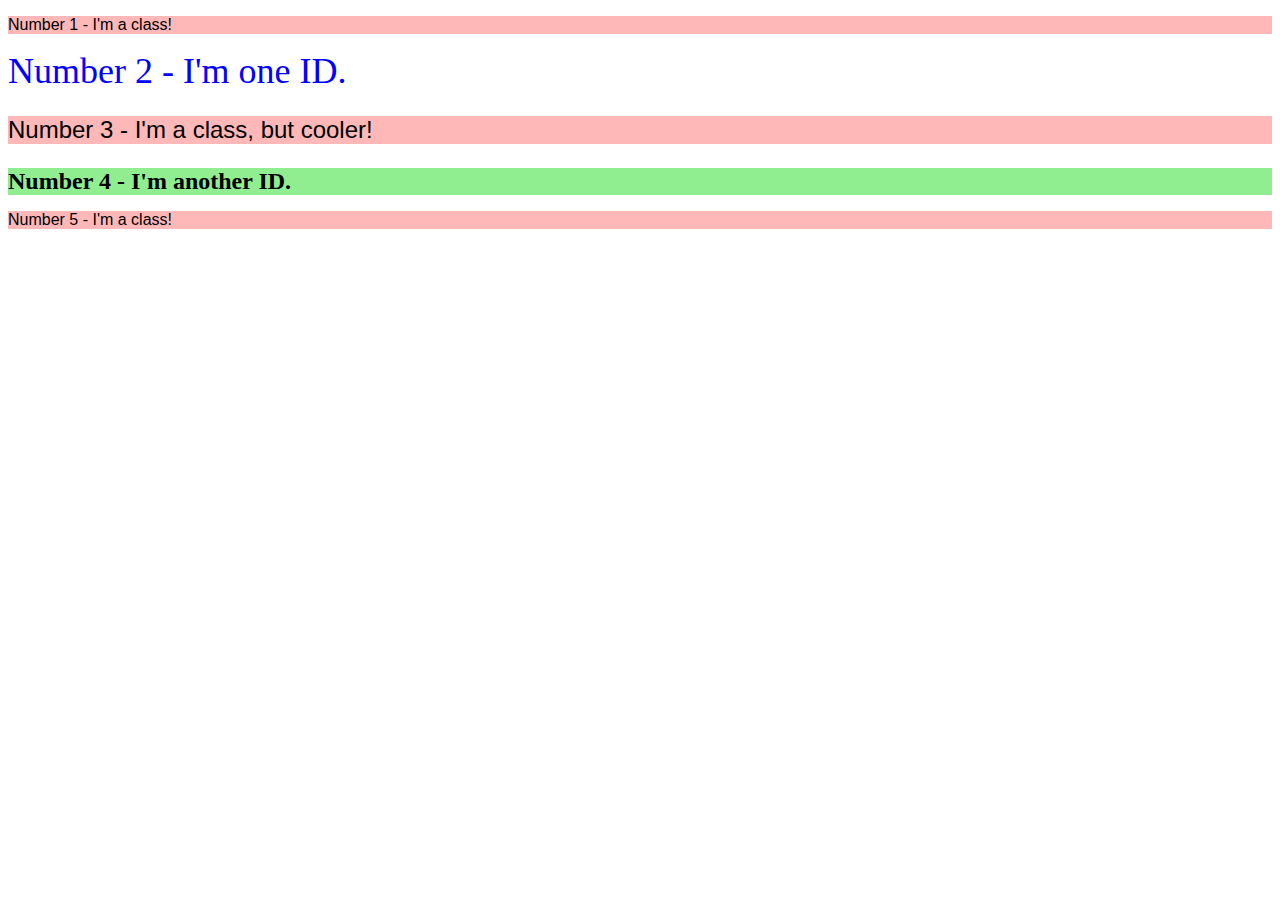
<file: odin_exercices/css-2/index.html>
<!DOCTYPE html>
<html lang="en">
<head>
  <meta charset="UTF-8">
  <meta http-equiv="X-UA-Compatible" content="IE=edge">
  <meta name="viewport" content="width=device-width, initial-scale=1.0">
  <title>Class and ID Selectors</title>
  <link rel="stylesheet" href="./style.css">
</head>
<body>
  <p class="odd_numbers">Number 1 - I'm a class!</p>
  <div id="number_2">Number 2 - I'm one ID.</div>
  <p class="odd_numbers number_3">Number 3 - I'm a class, but cooler!</p>
  <div id="number_4">Number 4 - I'm another ID.</div>
  <p class="odd_numbers">Number 5 - I'm a class!</p>
</body>
</html>
</file>
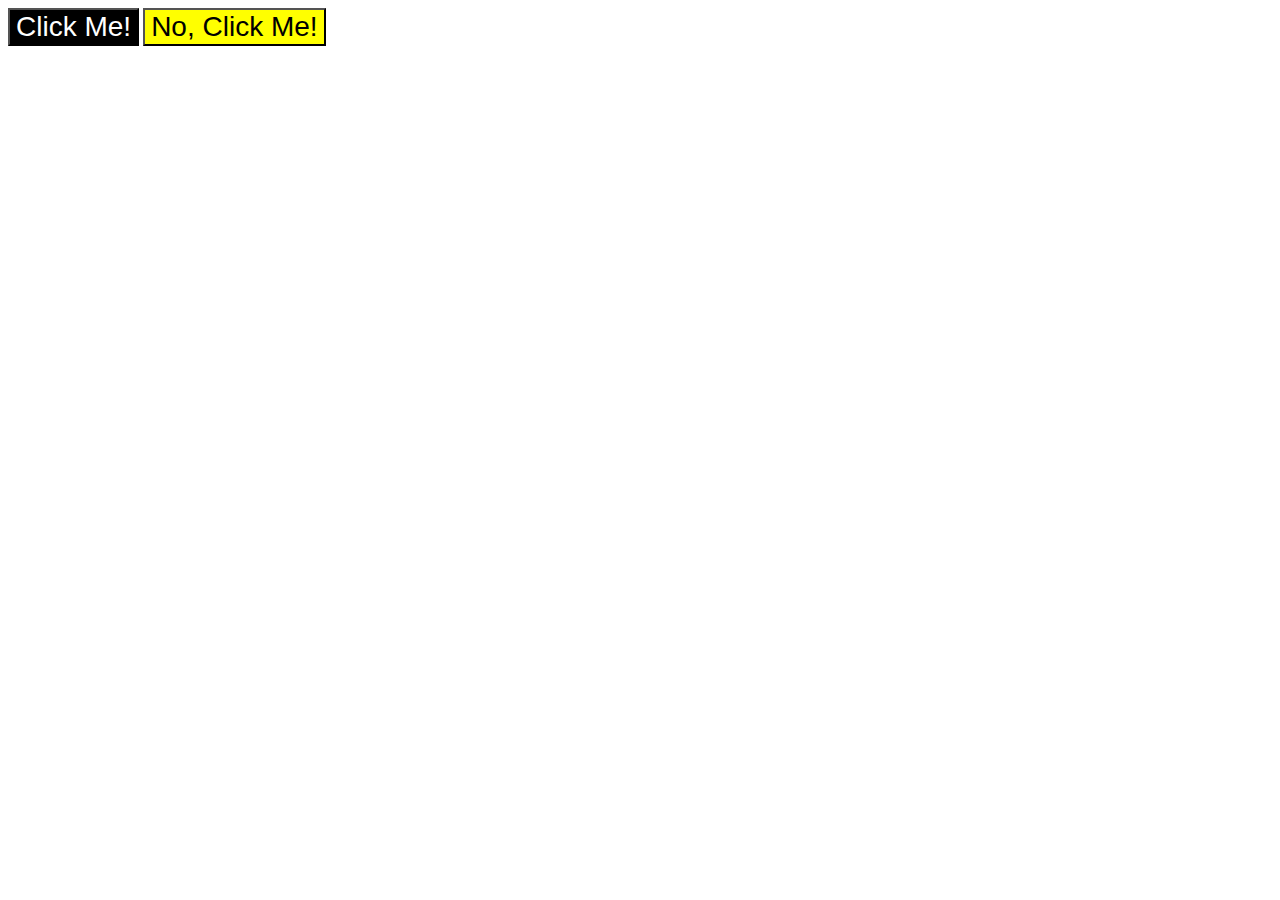
<file: odin_exercices/css-3/index.html>
<!DOCTYPE html>
<html lang="en">
<head>
  <meta charset="UTF-8">
  <meta http-equiv="X-UA-Compatible" content="IE=edge">
  <meta name="viewport" content="width=device-width, initial-scale=1.0">
  <title>Grouping Selectors</title>
  <link rel="stylesheet" href="./style.css">
</head>
<body>
  <button class="black_button">Click Me!</button>
  <button class="yellow_button">No, Click Me!</button>
</body>
</html>
</file>
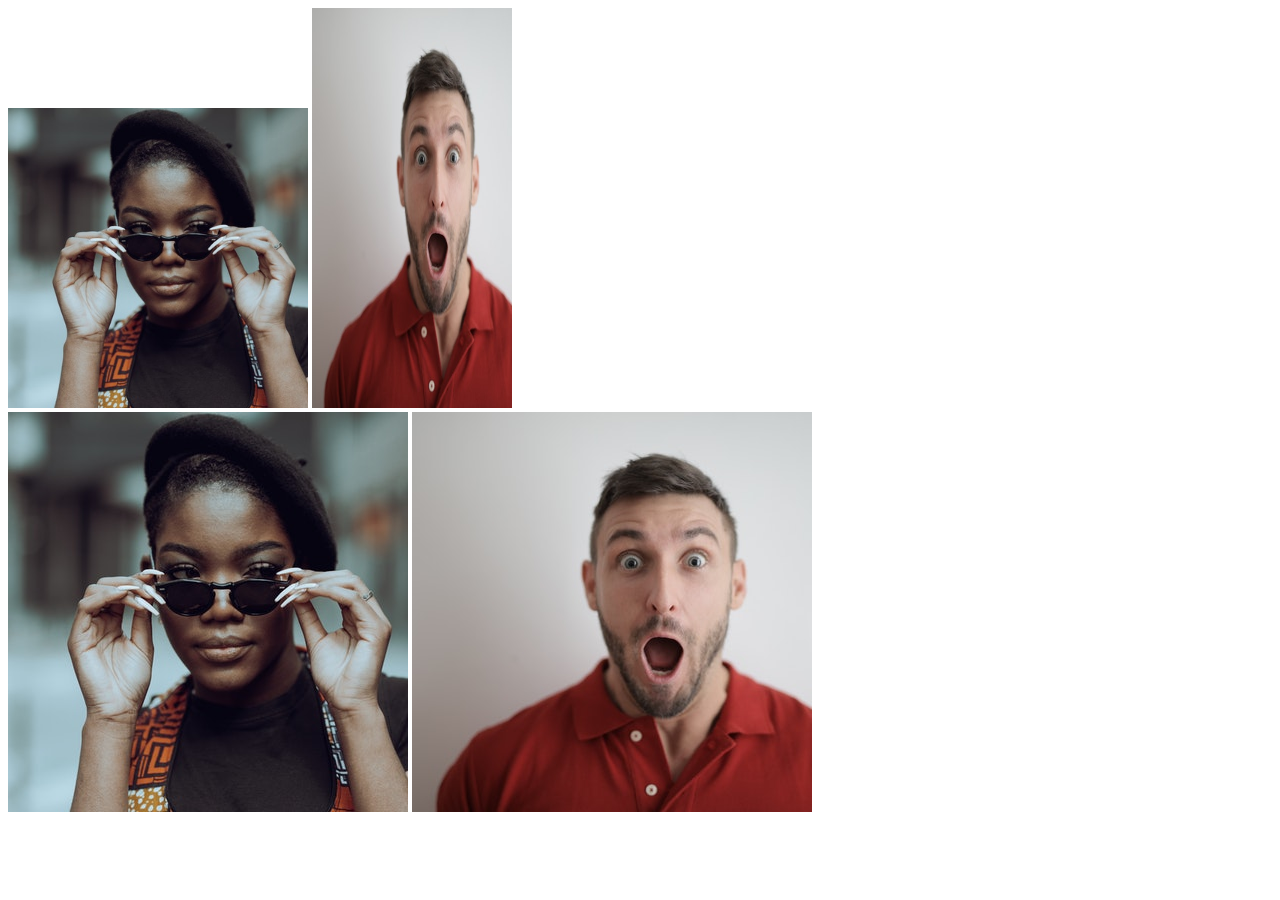
<file: odin_exercices/css-4/index.html>
<!DOCTYPE html>
<html lang="en">
<head>
  <meta charset="UTF-8">
  <meta http-equiv="X-UA-Compatible" content="IE=edge">
  <meta name="viewport" content="width=device-width, initial-scale=1.0">
  <title>Chaining Selectors</title>
  <link rel="stylesheet" href="./style.css">
</head>
<body>
  <!-- Use the classes BELOW this line -->
  <div>
    <img class="avatar proportioned" src="./woman.jpg" alt="">
    <img class="avatar distorted" src="./man.jpg" alt="">
  </div>
  <!-- Use the classes ABOVE this line -->
  <div>
    <img class="original proportioned" src="./woman.jpg" alt="">
    <img class="original distorted" src="./man.jpg" alt="">
  </div>
</body>
</html>
</file>
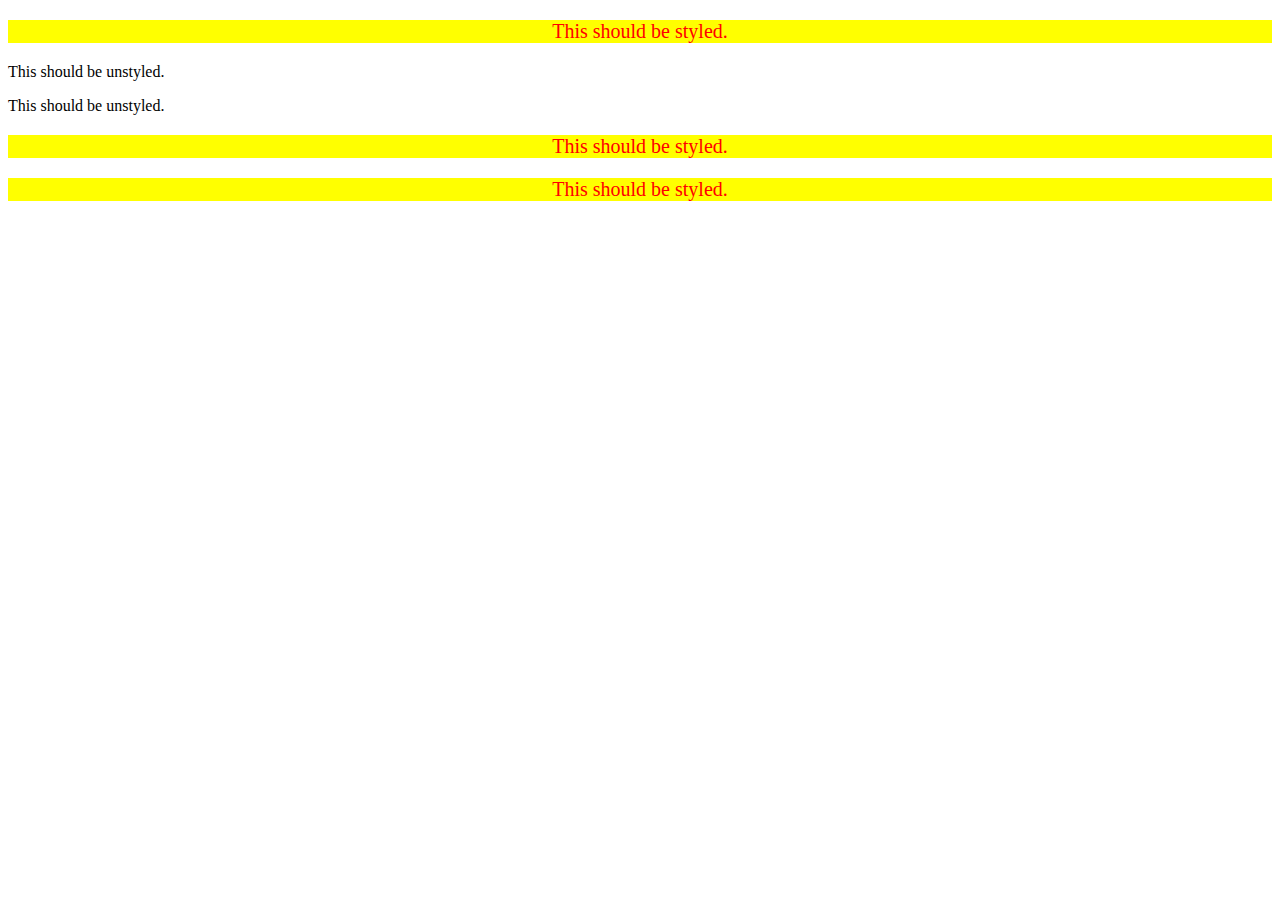
<file: odin_exercices/css-5/index.html>
<!DOCTYPE html>
<html lang="en">
<head>
  <meta charset="UTF-8">
  <meta http-equiv="X-UA-Compatible" content="IE=edge">
  <meta name="viewport" content="width=device-width, initial-scale=1.0">
  <title>Descendant Combinator</title>
  <link rel="stylesheet" href="style.css">
</head>
<body>
  <div class="container">
    <p class="text">This should be styled.</p>
  </div>
  <p class="text">This should be unstyled.</p>
  <p class="text">This should be unstyled.</p>
  <div class="container">
    <p class="text">This should be styled.</p>
    <p class="text">This should be styled.</p>
  </div>
</body>
</html>
</file>
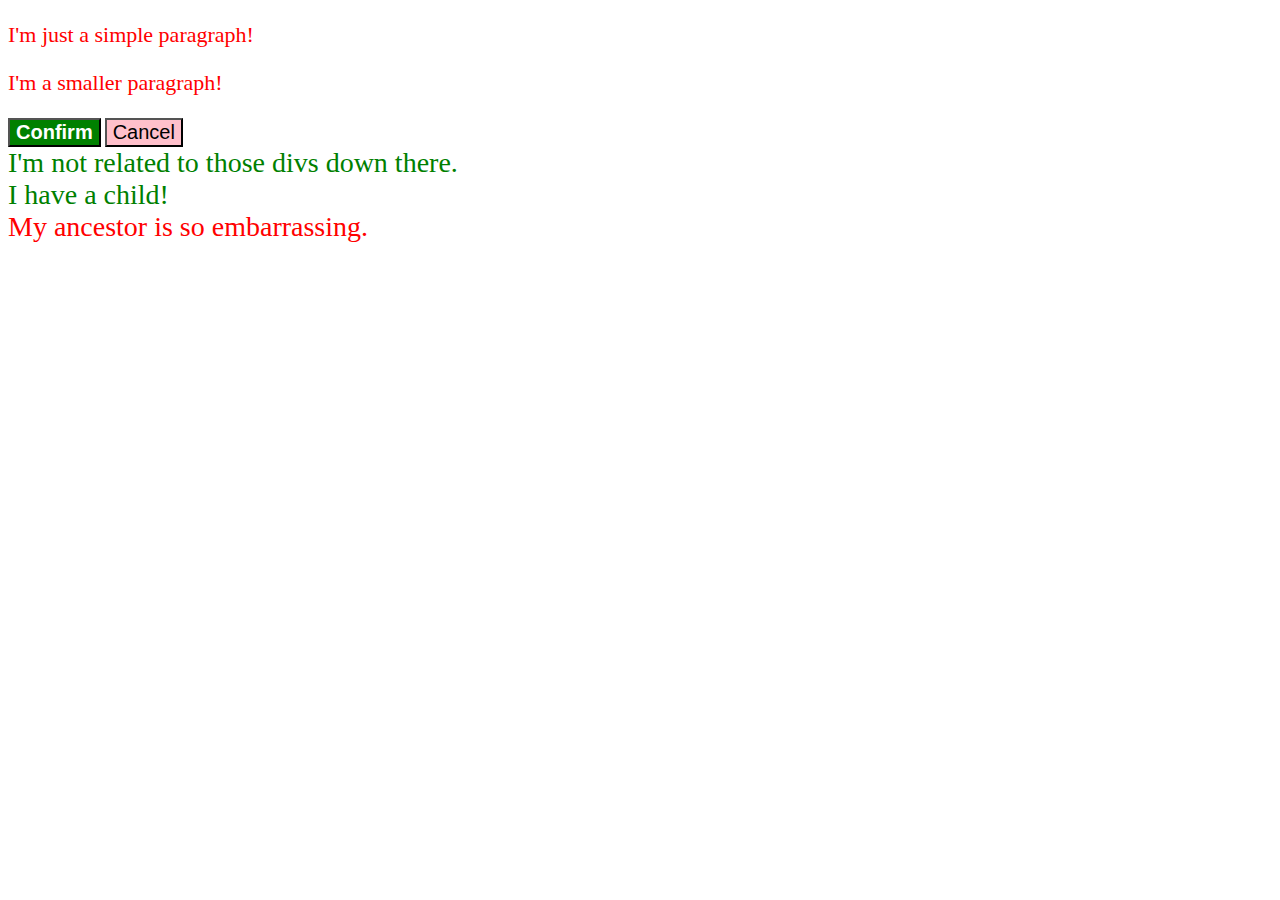
<file: odin_exercices/css-6/index.html>
<!DOCTYPE html>
<html lang="en">
<head>
  <meta charset="UTF-8">
  <meta http-equiv="X-UA-Compatible" content="IE=edge">
  <meta name="viewport" content="width=device-width, initial-scale=1.0">
  <title>Fix the Cascade</title>
  <link rel="stylesheet" href="style.css">
</head>
<body>
  <p class="para">I'm just a simple paragraph!</p>
  <p class="para small-para">I'm a smaller paragraph!</p>

  <button id="confirm-button" class="button confirm">Confirm</button>
  <button id="cancel-button" class="button cancel">Cancel</button>

  <div class="text">I'm not related to those divs down there.</div>
  <div class="text">I have a child!
    <div class="text child">My ancestor is so embarrassing.</div>
  </div>
</body>
</html>
</file>
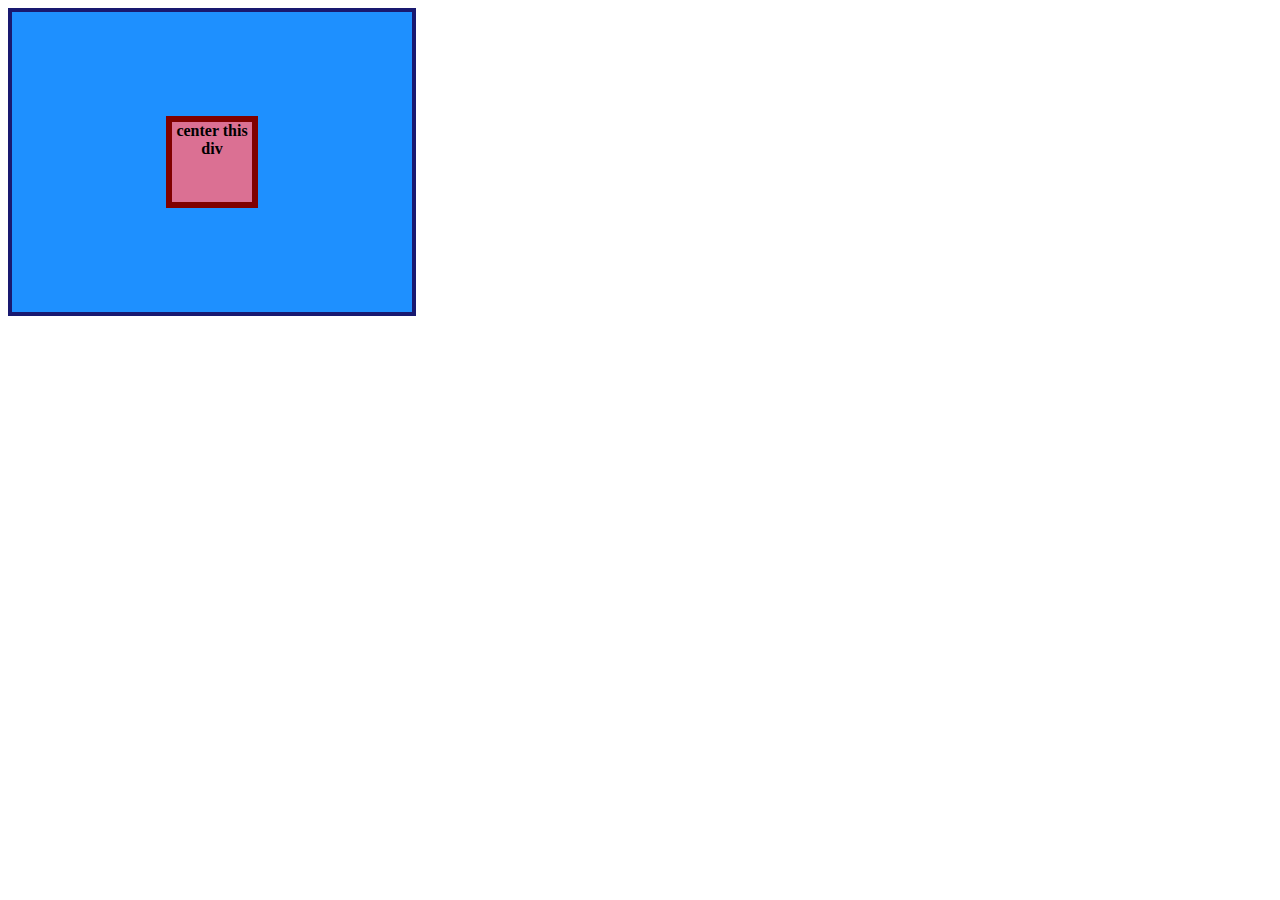
<file: odin_exercices/flex/index.html>
<!DOCTYPE html>
<html lang="en">
<head>
  <meta charset="UTF-8">
  <meta http-equiv="X-UA-Compatible" content="IE=edge">
  <meta name="viewport" content="width=device-width, initial-scale=1.0">
  <title>CENTER THIS DIV</title>
  <link rel="stylesheet" href="./style.css">
</head>
<body>
  <div class="container">
    <div class="box">center this div</div>
  </div>
</body>
</html>
</file>
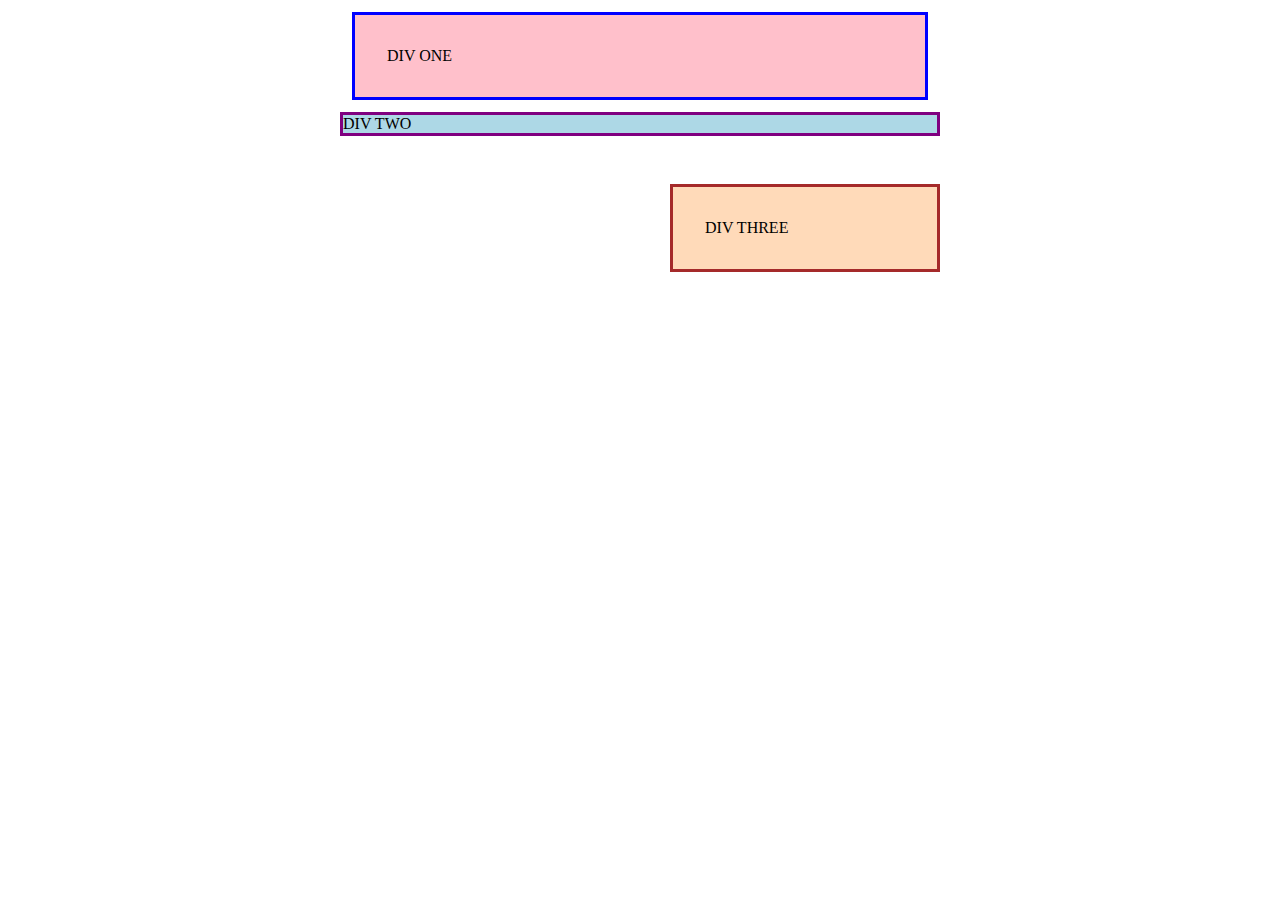
<file: odin_exercices/marginpadding/index.html>
<!DOCTYPE html>
<html lang="en">
<head>
  <meta charset="UTF-8">
  <meta http-equiv="X-UA-Compatible" content="IE=edge">
  <meta name="viewport" content="width=device-width, initial-scale=1.0">
  <title>Margin and Padding exercise</title>
  <link rel="stylesheet" href="style.css">
</head>
<body>
  <div class="one">
    DIV ONE
  </div>
  <div class="two">
    DIV TWO
  </div>
  <div class="three">
    DIV THREE
  </div>
</body>
</html>
</file>
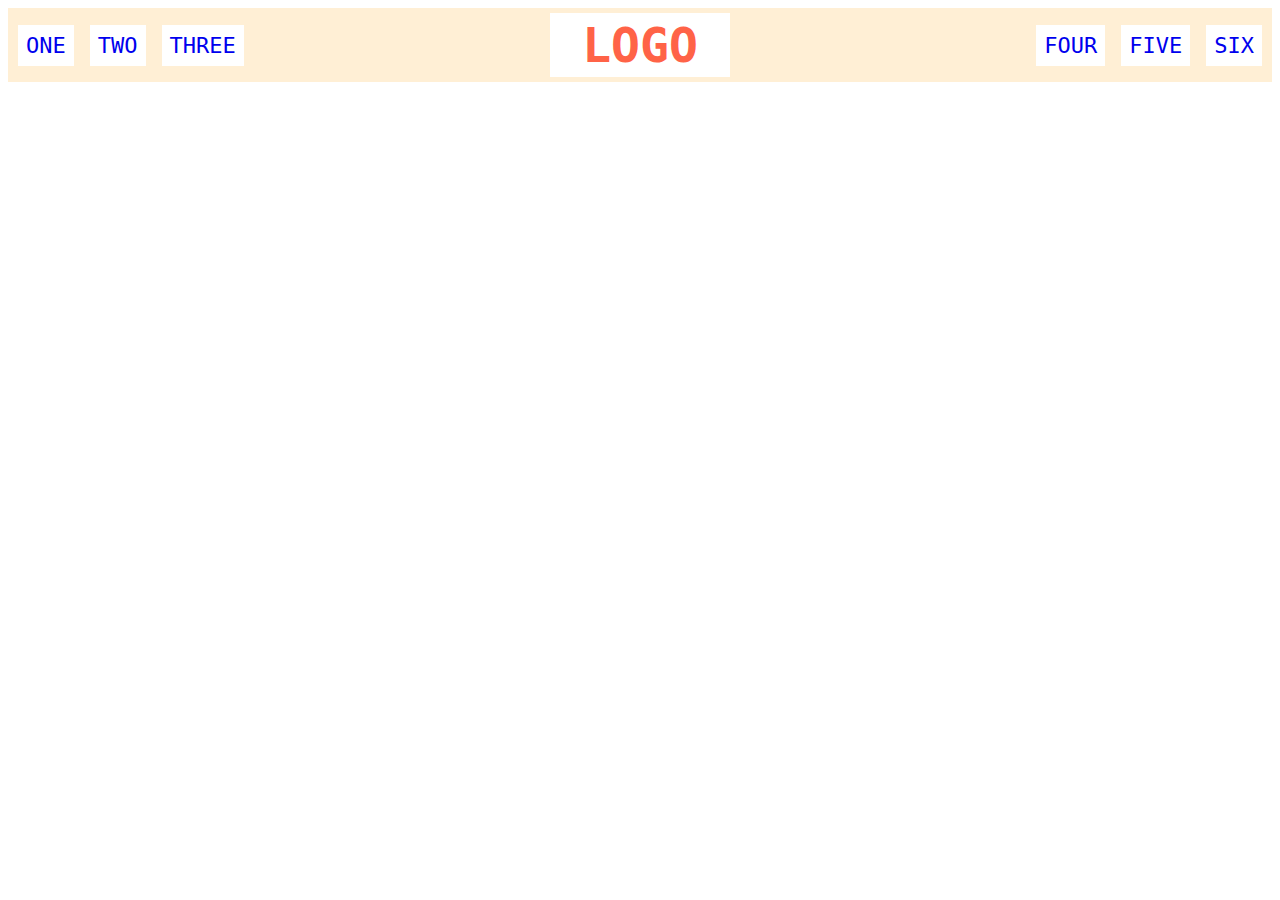
<file: odin_exercices/flex/index1.html>
<!DOCTYPE html>
<html lang="en">
<head>
  <meta charset="UTF-8">
  <meta http-equiv="X-UA-Compatible" content="IE=edge">
  <meta name="viewport" content="width=device-width, initial-scale=1.0">
  <title>Flex Header</title>
  <link rel="stylesheet" href="./style1.css">
</head>
<body>
  <div class="header">
    <div class="left-links">
      <ul>
        <li><a href="#">ONE</a></li>
        <li><a href="#">TWO</a></li>
        <li><a href="#">THREE</a></li>
      </ul>
    </div>
    <div class="logo">LOGO</div>
    <div class="right-links">
      <ul>
        <li><a href="#">FOUR</a></li>
        <li><a href="#">FIVE</a></li>
        <li><a href="#">SIX</a></li>
      </ul>
    </div>
  </div>
</body>
</html>
</file>
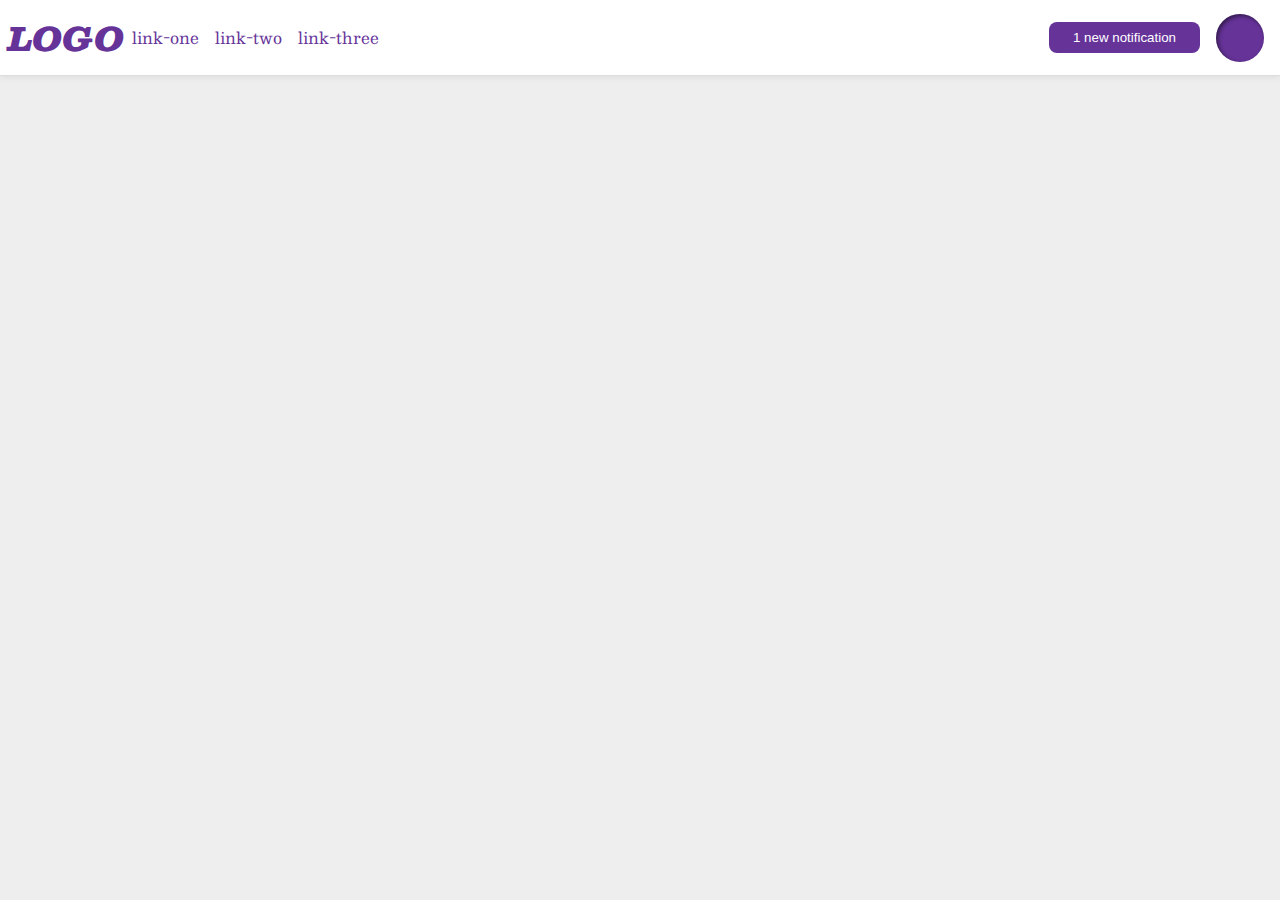
<file: odin_exercices/flex/index2.html>
<!DOCTYPE html>
<html lang="en">
<head>
  <meta charset="UTF-8">
  <meta http-equiv="X-UA-Compatible" content="IE=edge">
  <meta name="viewport" content="width=device-width, initial-scale=1.0">
  <title>Flex Header 2</title>
  <link rel="stylesheet" href="./style2.css">
</head>
<body>
  <div class="header">
    <div class="left">
      <div class="logo">
        LOGO
      </div>
      <ul class="links">
        <li><a href="google.com">link-one</a></li>
        <li><a href="google.com">link-two</a></li>
        <li><a href="google.com">link-three</a></li>
      </ul>
    </div>
    <div class="notibox">
        <button class="notifications">
            1 new notification
        </button>
        <div class="profile-image"></div>
    </div>
    
  </div>
</body>
</html>
</file>
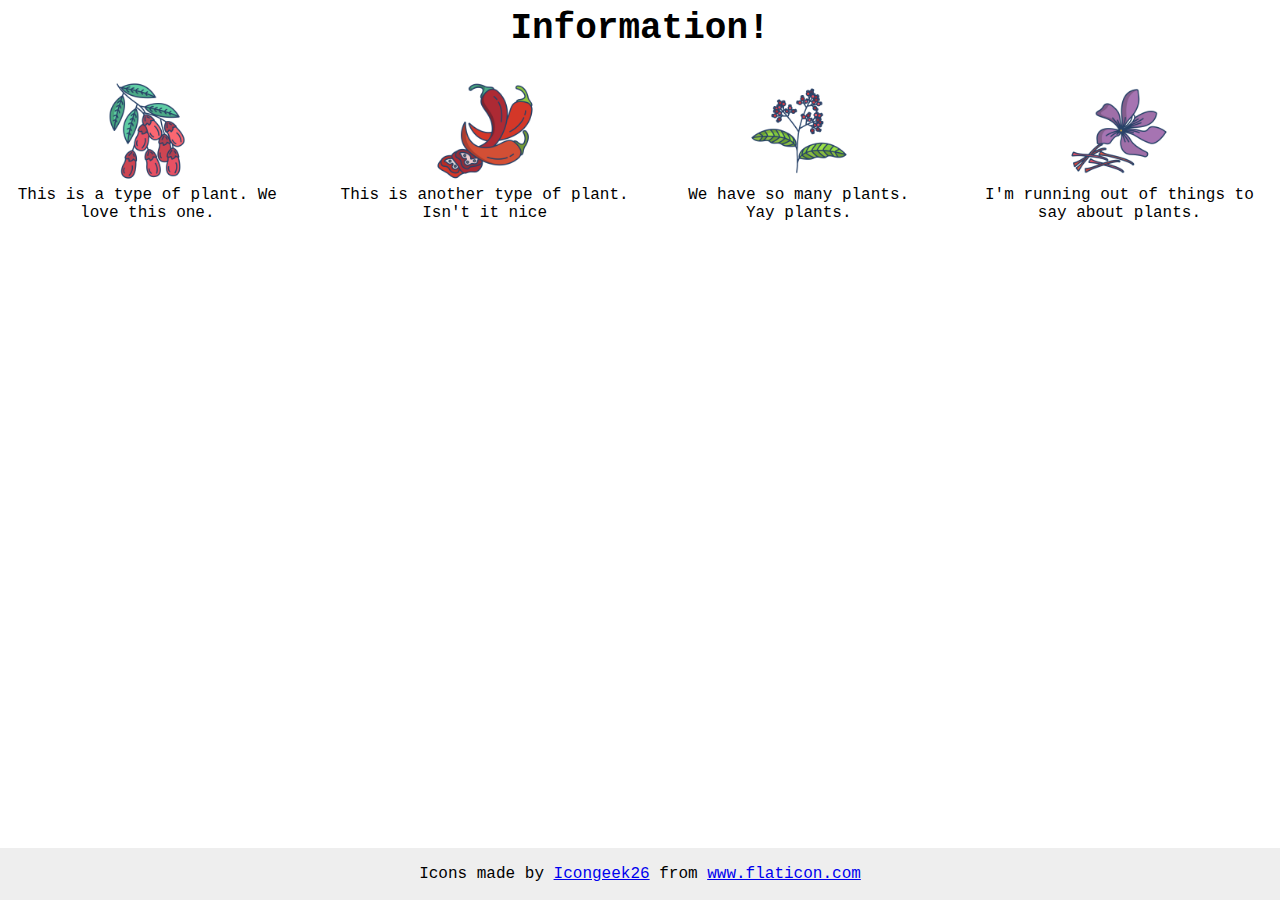
<file: odin_exercices/flex/index3.html>
<!DOCTYPE html>
<html lang="en">
<head>
  <meta charset="UTF-8">
  <meta http-equiv="X-UA-Compatible" content="IE=edge">
  <meta name="viewport" content="width=device-width, initial-scale=1.0">
  <title>Information</title>
  <link rel="stylesheet" href="./style3.css">
</head>
<body>
  <div class="title">Information!</div>
    <div class="content">
        <div class="barberry">
            <img src="./images/barberry.png" alt="barberry">
            <div class="text">This is a type of plant. We love this one.</div>
        </div>
      
        <div class="chilli">
            <img src="./images/chilli.png" alt="chili">
            <div class="text">This is another type of plant. Isn't it nice</div>
        </div>
      
        <div class="pepper">
            <img src="./images/pepper.png" alt="pepper">
            <div class="text">We have so many plants. Yay plants.</div>
        </div>
      
        <div class="saffron">
            <img src="./images/saffron.png" alt="saffron">
            <div class="text">I'm running out of things to say about plants.</div>
        </div>
    </div>   
    
  

  <!-- disregard this section, it's here to give attribution to the creator of these icons -->
  <div class="footer">
    <div>Icons made by <a href="https://www.flaticon.com/authors/icongeek26" title="Icongeek26">Icongeek26</a> from <a href="https://www.flaticon.com/" title="Flaticon">www.flaticon.com</a></div>
  </div>
</body>
</html>
</file>
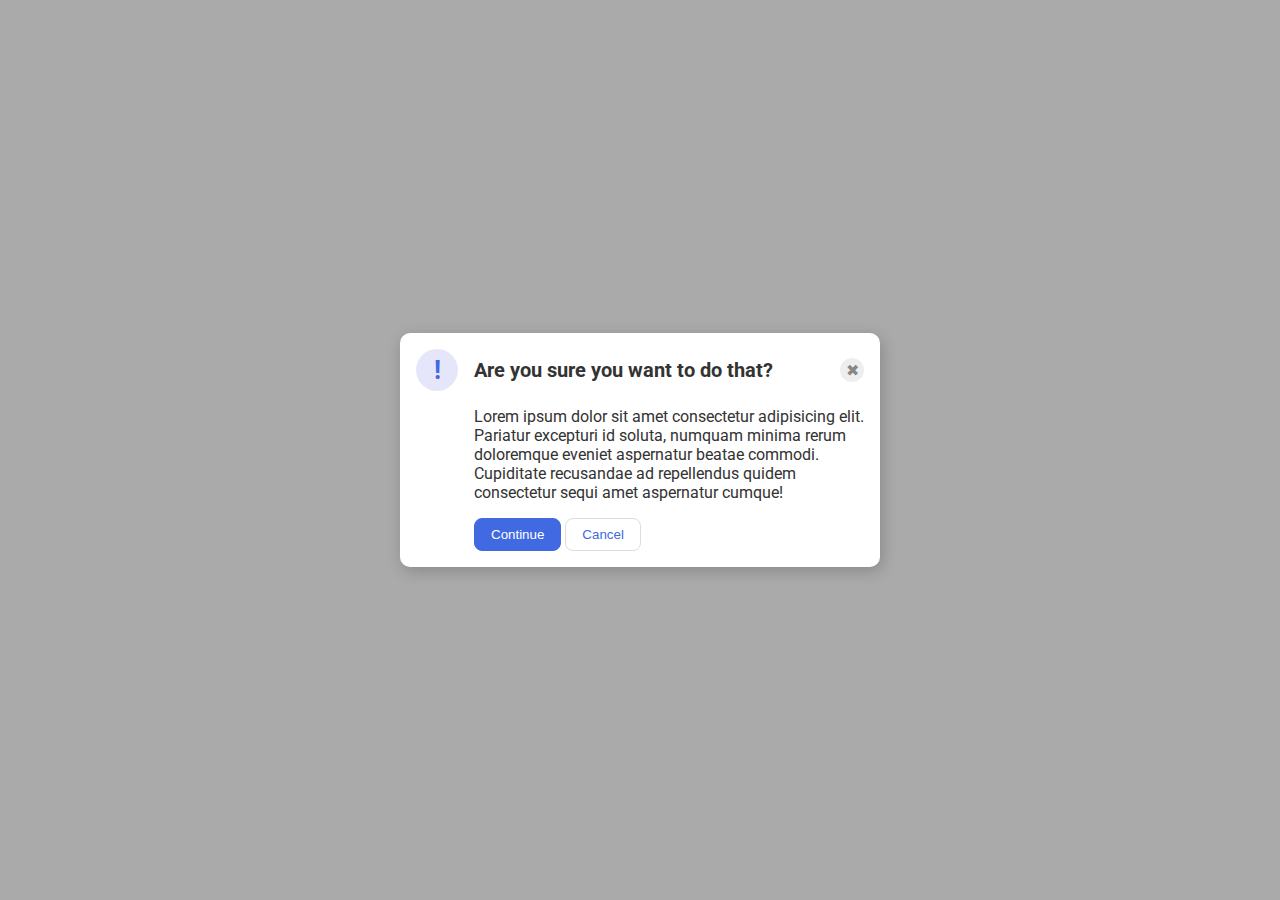
<file: odin_exercices/flex/index4.html>
<!DOCTYPE html>
<html lang="en">
<head>
  <meta charset="UTF-8">
  <meta http-equiv="X-UA-Compatible" content="IE=edge">
  <meta name="viewport" content="width=device-width, initial-scale=1.0">
  <link rel="stylesheet" href="./style4.css">
  <title>Modal</title>
</head>
<body>
  <div class="modal">
    <div class="top">
        <div class="topleft">
            <div class="icon">!</div>
            <div class="header"><strong>Are you sure you want to do that?</strong></div>
            
        </div>
        <div class="topright">
            <div class="close-button">✖</div>
        </div>
    </div>
    
    <div class="middle">
        <div class="text">Lorem ipsum dolor sit amet consectetur adipisicing elit. Pariatur excepturi id soluta, numquam minima rerum doloremque eveniet aspernatur beatae commodi. Cupiditate recusandae ad repellendus quidem consectetur sequi amet aspernatur cumque!</div>
        <div class="buttons">
            <button class="continue">Continue</button>
            <button class="cancel">Cancel</button>
        </div>
    </div>    
  </div>
</body>
</html>
</file>
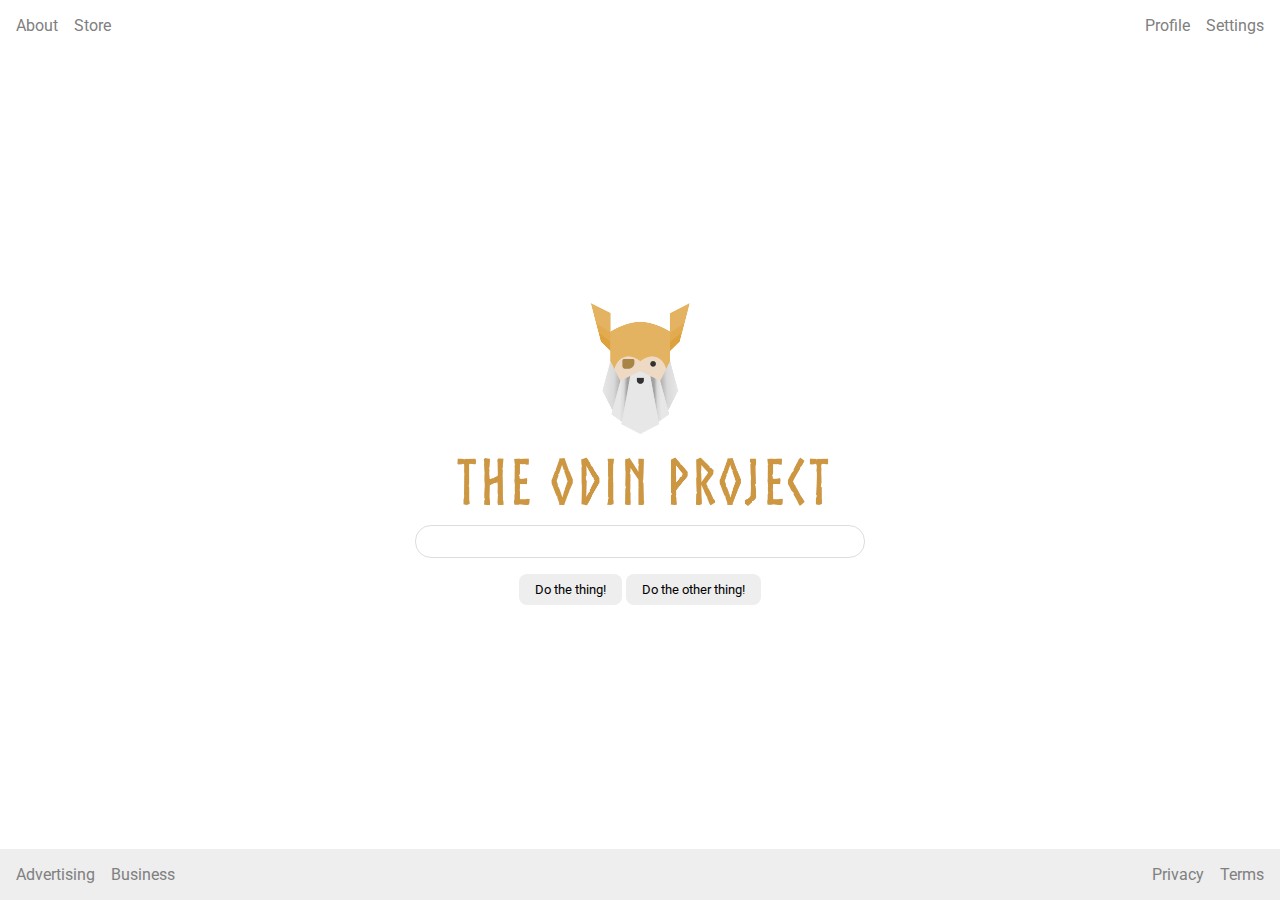
<file: odin_exercices/flex/index5.html>
<!DOCTYPE html>
<html lang="en">
<head>
  <meta charset="UTF-8">
  <meta http-equiv="X-UA-Compatible" content="IE=edge">
  <meta name="viewport" content="width=device-width, initial-scale=1.0">
  <title>LAYOUT</title>
  <link rel="stylesheet" href="./style5.css">
</head>
<body>
    
    <div class="header">
        <div class="leftlinks">
            <ul class="left-links top">
                <li><a href="google.com">About</a></li>
                <li><a href="google.com">Store</a></li>
            </ul>
        </div>
        <div class="rightlinks">
            <ul class="right-links top">
                <li><a href="google.com">Profile</a></li>
                <li><a href="google.com">Settings</a></li>
            </ul>
        </div>  
    </div>       
    <div class="content">
        <img src="./images/logo.png" alt="">
        <div class="input">
            <input type="text">
        </div>
        <div class="buttons">
            <button>Do the thing!</button>
            <button>Do the other thing!</button>
        </div>
    </div>
    <div class="footer">
        <ul class="left-links bottom">
            <li><a href="google.com">Advertising</a></li>
            <li><a href="google.com">Business</a></li>
        </ul>
        <ul class="right-links bottom">
            <li><a href="google.com">Privacy</a></li>
            <li><a href="google.com">Terms</a></li>
        </ul>
    </div>
</body>
</html>
</file>
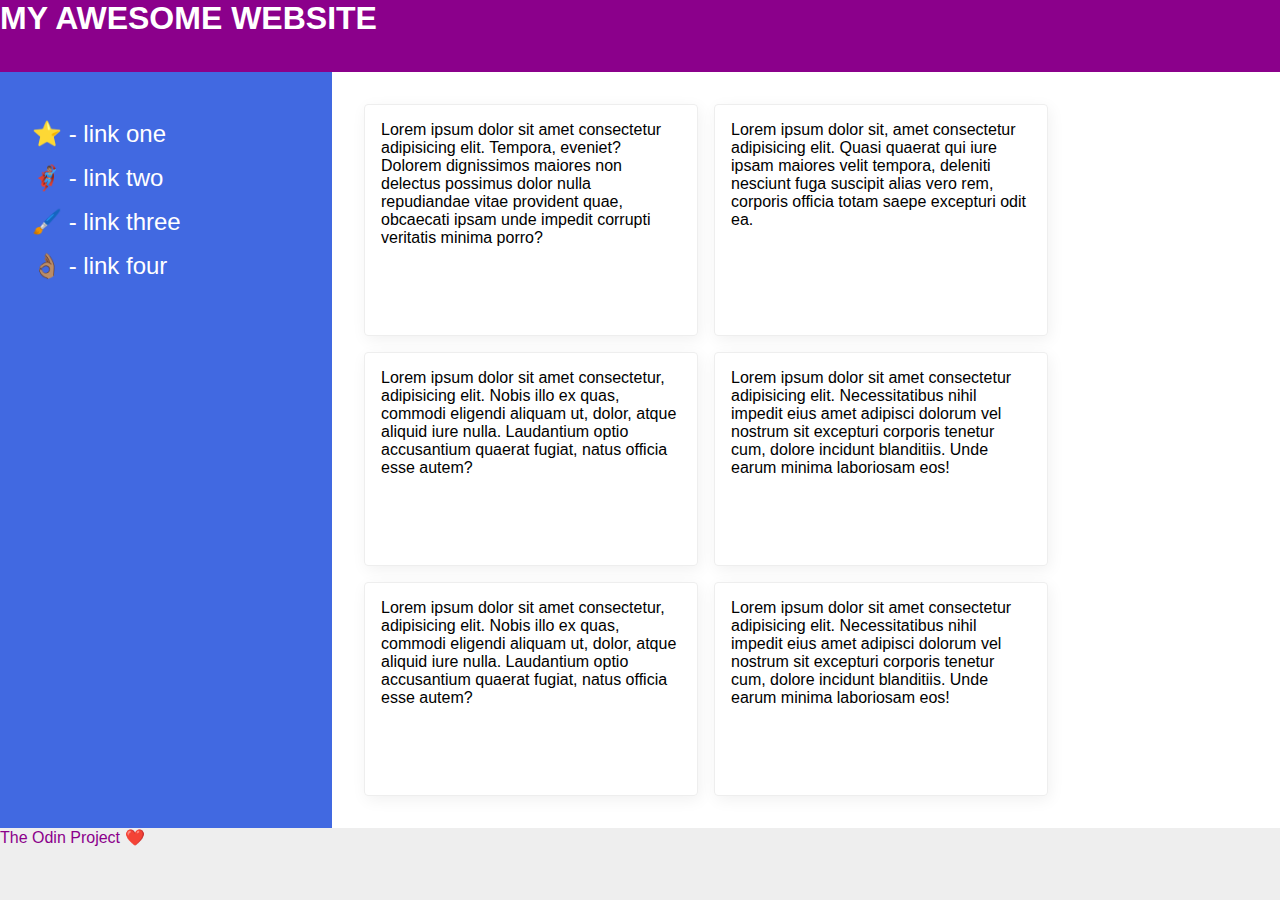
<file: odin_exercices/flex/index6.html>
<!DOCTYPE html>
<html lang="en">
<head>
  <meta charset="UTF-8">
  <meta http-equiv="X-UA-Compatible" content="IE=edge">
  <meta name="viewport" content="width=device-width, initial-scale=1.0">
  <title>The Holy Grail</title>
  <link rel="stylesheet" href="./style6.css">
</head>
<body>
  <div class="header">MY AWESOME WEBSITE</div>
  <div class="content">

    <div class="sidebar">
      <ul>
        <li><a href="google.com">⭐ - link one</a></li>
        <li><a href="google.com">🦸🏽‍♂️ - link two</a></li>
        <li><a href="google.com">🖌️ - link three</a></li>
        <li><a href="google.com">👌🏽 - link four</a></li>
      </ul>
    </div>
    <div class="cardbox">
      <div class="card">Lorem ipsum dolor sit amet consectetur adipisicing elit. Tempora, eveniet? Dolorem dignissimos maiores non delectus possimus dolor nulla repudiandae vitae provident quae, obcaecati ipsam unde impedit corrupti veritatis minima porro?</div>
      <div class="card">Lorem ipsum dolor sit, amet consectetur adipisicing elit. Quasi quaerat qui iure ipsam maiores velit tempora, deleniti nesciunt fuga suscipit alias vero rem, corporis officia totam saepe excepturi odit ea.</div>
      <div class="card">Lorem ipsum dolor sit amet consectetur, adipisicing elit. Nobis illo ex quas, commodi eligendi aliquam ut, dolor, atque aliquid iure nulla. Laudantium optio accusantium quaerat fugiat, natus officia esse autem?</div>
      <div class="card">Lorem ipsum dolor sit amet consectetur adipisicing elit. Necessitatibus nihil impedit eius amet adipisci dolorum vel nostrum sit excepturi corporis tenetur cum, dolore incidunt blanditiis. Unde earum minima laboriosam eos!</div>
      <div class="card">Lorem ipsum dolor sit amet consectetur, adipisicing elit. Nobis illo ex quas, commodi eligendi aliquam ut, dolor, atque aliquid iure nulla. Laudantium optio accusantium quaerat fugiat, natus officia esse autem?</div>
      <div class="card">Lorem ipsum dolor sit amet consectetur adipisicing elit. Necessitatibus nihil impedit eius amet adipisci dolorum vel nostrum sit excepturi corporis tenetur cum, dolore incidunt blanditiis. Unde earum minima laboriosam eos!</div>
    </div>
    
  </div>
   
  <div class="footer">
    The Odin Project ❤️
  </div>
  
</body>
</html>
</file>
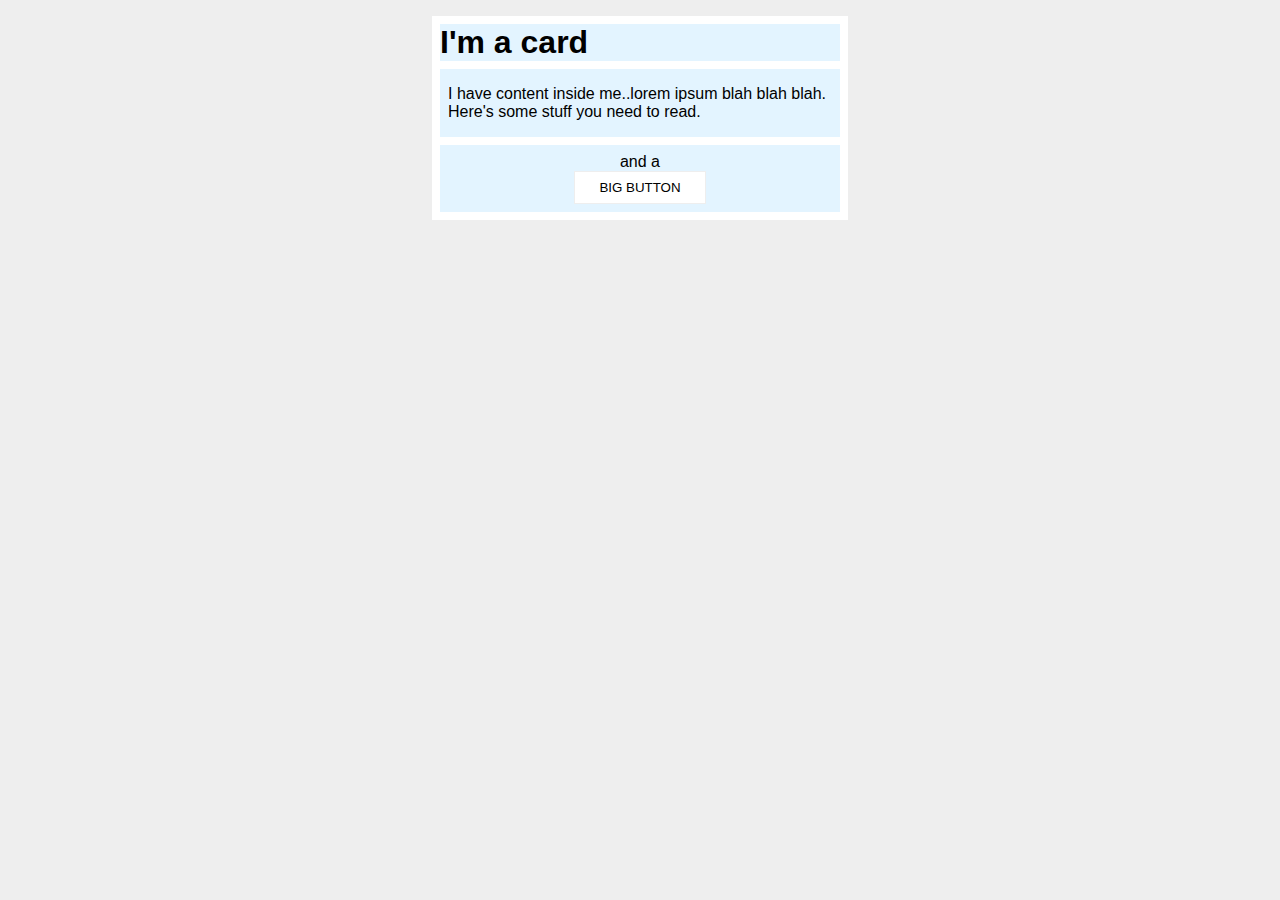
<file: odin_exercices/marginpadding/index2.html>
<!DOCTYPE html>
<html lang="en">
<head>
  <meta charset="UTF-8">
  <meta http-equiv="X-UA-Compatible" content="IE=edge">
  <meta name="viewport" content="width=device-width, initial-scale=1.0">
  <title>Margin and Padding exercise 2</title>
  <link rel="stylesheet" href="style2.css">
</head>
<body>
  <div class="card">
    <h1 class="title">I'm a card</h1>
    <div class="content">I have content inside me..lorem ipsum blah blah blah. Here's some stuff you need to read.</div>
    <div class="button-container">and a <button>BIG BUTTON</button></div>
  </div>
</body>
</html>
</file>
<file: odin_exercices/css-2/style.css>
.odd_numbers {
    background-color: rgb(255, 184, 184);
    font-family: Verdana, sans-serif;

}
.number_3 {
    font-size: 24px;
}
#number_2 {
    color: blue;
    font-size: 36px; 
}
#number_4 {
    background-color: lightgreen;
    font-size: 24px;
    font-weight: bold;
}
</file>
<file: odin_exercices/css-3/style.css>
.black_button, .yellow_button {
    font-size: 28px;
    font-family: Helvetica, "Times New Roman", sans-serif ;
}
.black_button {
    background-color: black;
    color: white;
}
.yellow_button {
    background-color: yellow;
}
</file>
<file: odin_exercices/css-4/style.css>
.avatar.proportioned{
    width: 300px;
    height: auto;
}

.avatar.distorted{
    width: 200px;
    height: 400px;
}
</file>
<file: odin_exercices/css-5/style.css>
.container .text {
    background-color: yellow;
    color: red;
    text-align: center;
    font-size: 20px;
}
</file>
<file: odin_exercices/css-6/style.css>
.para,
.small-para {
  color: hsl(0, 100%, 50%);
}

.small-para {
  font-size: 12px;
}

.para {
  font-size: 22px;
}

.confirm {
  background: green;
  color: white;
  font-size: 20px;
  font-weight: bold;
} 

.button.cancel {
  background-color: #ffc0cb;
  color: black;
  font-size: 20px;
}

.text.child {
  color: red;
  font-size: 28px;
}

div.text {
  color: green;
  font-size: 28px;
}
</file>
<file: odin_exercices/flex/style.css>
.container {
    background: dodgerblue;
    border: 4px solid midnightblue;
    width: 400px;
    height: 300px;
    display: flex;
    justify-content: center;
    align-items: center;
  }
  
  .box {
    background: palevioletred;
    font-weight: bold;
    text-align: center;
    border: 6px solid maroon;
    width: 80px;
    height: 80px;
    
  }
</file>
<file: odin_exercices/marginpadding/style.css>
body {
    max-width: 600px;
    margin: 0 auto;
  }
  
  .one {
    background: pink;
    border: 3px solid blue;
    /* CHANGE ME */
    padding: 32px;
    margin: 12px;
  }
  
  .two {
    background: lightblue;
    border: 3px solid purple;
    /* CHANGE ME */
    margin-bottom: 48px;
  }
  
  .three {
    background: peachpuff;
    border: 3px solid brown;
    width: 200px;
    /* CHANGE ME */
    padding: 32px;
    margin-left: auto;
  }
</file>
<file: odin_exercices/flex/style1.css>
.header  {
    font-family: monospace;
    background: papayawhip;
    display: flex;
    justify-content: space-between;
    align-items: center;
    
  }
  
  .logo {
    font-size: 48px;
    font-weight: 900;
    color: tomato;
    background: white;
    padding: 4px 32px;
    margin: 5px;

  }
  
  ul {
    /* this removes the dots on the list items*/
    list-style-type: none;
    display: flex;
    flex-direction: row;
    gap: 16px;
    margin-left: -30px;
    margin-right: 10px;
    
  }
  
  a {
    font-size: 22px;
    background: white;
    padding: 8px;
    /* this removes the line under the links */
    text-decoration: none;
  }
  .left-links{

  }
</file>
<file: odin_exercices/flex/style2.css>
/* this is some magical font-importing.  
you'll learn about it later. */
@import url('https://fonts.googleapis.com/css2?family=Besley:ital,wght@0,400;1,900&display=swap');

body {
  margin: 0;
  background: #eee;
  font-family: Besley, serif;
}

.header {
  background: white;
  border-bottom: 1px solid #ddd;
  box-shadow: 0 0 8px rgba(0,0,0,.1);
  display: flex;
  align-items: center;
  justify-content: space-between;
  padding: 8px;
}

.profile-image {
  background: rebeccapurple;
  box-shadow: inset 2px 2px 4px rgba(0,0,0,.5);
  border-radius: 50%;
  width: 48px;
  height:  48px;

}

.logo {
  color: rebeccapurple;
  font-size: 32px;
  font-weight: 900;
  font-style: italic;
}

button {
  border: none;
  border-radius: 8px;
  background: rebeccapurple;
  color: white;
  padding: 8px 24px;
  display: flex;
  flex-direction: row-reverse;  
}

.notibox{
    gap: 16px;
    display: flex;
    justify-content: right;
    align-items: center;
    margin-right: 8px;
}
  
a {
  /* this removes the line under our links */
  text-decoration: none;
  color: rebeccapurple;
}

ul {
  list-style-type: none;
  display: flex;
  gap: 16px;
  padding: 0px;
}
.left{
  display: flex;
  gap: 8px;
  align-items: center; 
}
</file>
<file: odin_exercices/flex/style3.css>
body {
    font-family: 'Courier New', Courier, monospace;
  }
  
  img {
    width: 100px;
    height: 100px;
    
  }
  
  .title {
    font-size: 36px;
    font-weight: 900;
    text-align: center;
  }
  
  .barberry{
    text-align: center;
  }

  .chilli{
    text-align: center;
  }

  .pepper{
    text-align: center;
  }

  .saffron{
    text-align: center;
  }

  .text{
      text-align: center;
      flex-wrap: wrap;
  }

  

  .content{
     display: flex;
     flex-direction: row; 
     margin-top: 32px;
     gap: 52px;
     justify-content: center;
  }

  /* do not edit this footer */
  .footer {
    position: fixed;
    bottom: 0;
    left: 0;
    right: 0;
    height: 52px;
    display: flex;
    align-items: center;
    justify-content: center;
    background: #eee;
  }
</file>
<file: odin_exercices/flex/style4.css>
@import url('https://fonts.googleapis.com/css2?family=Roboto:wght@400;700&display=swap');

html, body {
  height: 100%;
}

.header {
    font-size: 20px;
}

body {
  font-family: Roboto, sans-serif;
  margin: 0;
  background: #aaa;
  color: #333;
  /* I'll give you this one for free lol */
  display: flex;
  align-items: center;
  justify-content: center;
}
.top{
    display: flex;
    justify-content: space-between;
    align-items: center;

}
.topleft {
    display: flex;
    gap: 16px;
    padding: 16px;
    align-items: center;
}

.topright{
    display: flex;
    padding: 16px;
    align-items: center;
    
    
}

.middle {
    margin-left: 74px;
    margin-bottom: 16px;
    margin-top: 0px;
    margin-right: 16px;
    
}

.buttons {
    margin-top: 16px;
}

.modal {
  background: white;
  width: 480px;
  border-radius: 10px;
  box-shadow: 2px 4px 16px rgba(0,0,0,.2);
}

.icon {
  color: royalblue;
  font-size: 26px;
  font-weight: 700;
  background: lavender;
  width: 42px;
  height: 42px;
  border-radius: 50%;
  display: flex;
  align-items: center;
  justify-content: center;
}

.close-button {
  background: #eee;
  border-radius: 50%;
  color: #888;
  font-weight: 400;
  font-size: 16px;
  height: 24px;
  width: 24px;
  display: flex;
  align-items: center;
  justify-content: center;
}

button {
  padding: 8px 16px;
  border-radius: 8px;
}

button.continue {
  background: royalblue;
  border: 1px solid royalblue;
  color: white;
}

button.cancel {
  background: white;
  border: 1px solid #ddd;
  color: royalblue;
}
</file>
<file: odin_exercices/flex/style5.css>
@import url('https://fonts.googleapis.com/css2?family=Roboto:wght@400;700&display=swap');

body {
  height: 100vh;
  margin: 0;
  overflow: hidden;
  font-family: Roboto, sans-serif;
  display: flex;
  flex-direction: column;
  justify-content: space-between;
  
}

img {
  width: 600px;
}

button {
  font-family: Roboto, sans-serif;
  border: none;
  border-radius: 8px;
  background: #eee;
  padding: 8px 16px;
}

input {
  border: 1px solid #ddd;
  border-radius: 16px;
  padding: 8px 24px;
  width: 400px;
  margin-bottom: 16px;
}

.header {
    display: flex;
    justify-content: space-between;
      
}

.left-links{
    display: flex;
    gap: 16px;
    padding-left: 16px;
}

.right-links{
    display: flex;
    gap: 16px;
    padding-right: 16px;
}

ul {
    list-style: none;
    
}
a {
    text-decoration: none !important;
    color: gray;
}
.content {
    text-align: center;
    margin-top: auto;
}

.footer {
    background-color: #eeeeee;
    display: flex;
    justify-content: space-between;
    margin-top: auto;
}
</file>
<file: odin_exercices/flex/style6.css>
body {
    font-family: -apple-system, BlinkMacSystemFont, 'Segoe UI', Roboto, Oxygen, Ubuntu, Cantarell, 'Open Sans', 'Helvetica Neue', sans-serif;
    margin: 0;
    min-height: 100vh;
    display: flex;
    flex-direction: column;
    
    
  }
  
  ul{
    padding-left: 0px;
  }

  a{
    text-decoration: none;
    color: white;
  }
  li{
    list-style: none;
    font-size: 24px;
    margin: 16px;
  }


  .header {
    height: 72px;
    background: darkmagenta;
    color: white;
    font-size: 32px;
    font-weight: 900;
    
  }
  
  .footer {
    height: 72px;
    background: #eee;
    color: darkmagenta;
    margin-bottom: 0px;
    justify-content: center;
    align-items: center;
    
    
    
  }
  
  .sidebar {
    width: 300px;
    background: royalblue;
    padding: 16px;
    display: flex;
    flex-direction: column;
    flex-shrink: 0;
    flex-grow: 1;
  }
  
  .card {
    border: 1px solid #eee;
    box-shadow: 2px 4px 16px rgba(0,0,0,.06);
    border-radius: 4px;
    padding: 16px;
    width: 300px;
    
    
    
  }

  .content {
    display: flex;
    flex: 1;
    
  }

  .cardbox {
    display: flex;
    flex-wrap: wrap;
    
    gap: 16px;
    padding: 32px;
  }
</file>
<file: odin_exercices/marginpadding/style2.css>
body {
    background: #eee;
    font-family: sans-serif;   
  }
  
  .card {
    width: 400px;
    background: #fff;
    margin: 16px auto;
    padding: 8px 8px 8px 8px;
  } 
  .title {
    background: #e3f4ff;
    margin-bottom: 8px;
    margin-top: 0px;
    
  }
  
  .content {
    background: #e3f4ff;
    margin-bottom: 8px;
    margin-top: 8px;
    padding: 16px 8px 16px 8px;
  }
  
  .button-container {
    background: #e3f4ff;  
    text-align: center;
    padding: 8px;
  }
  
  button {
    background: white;
    border: 1px solid #eee;
    padding: 8px 24px 8px 24px;
    display: block;  
    margin: auto;   
  }
</file>
